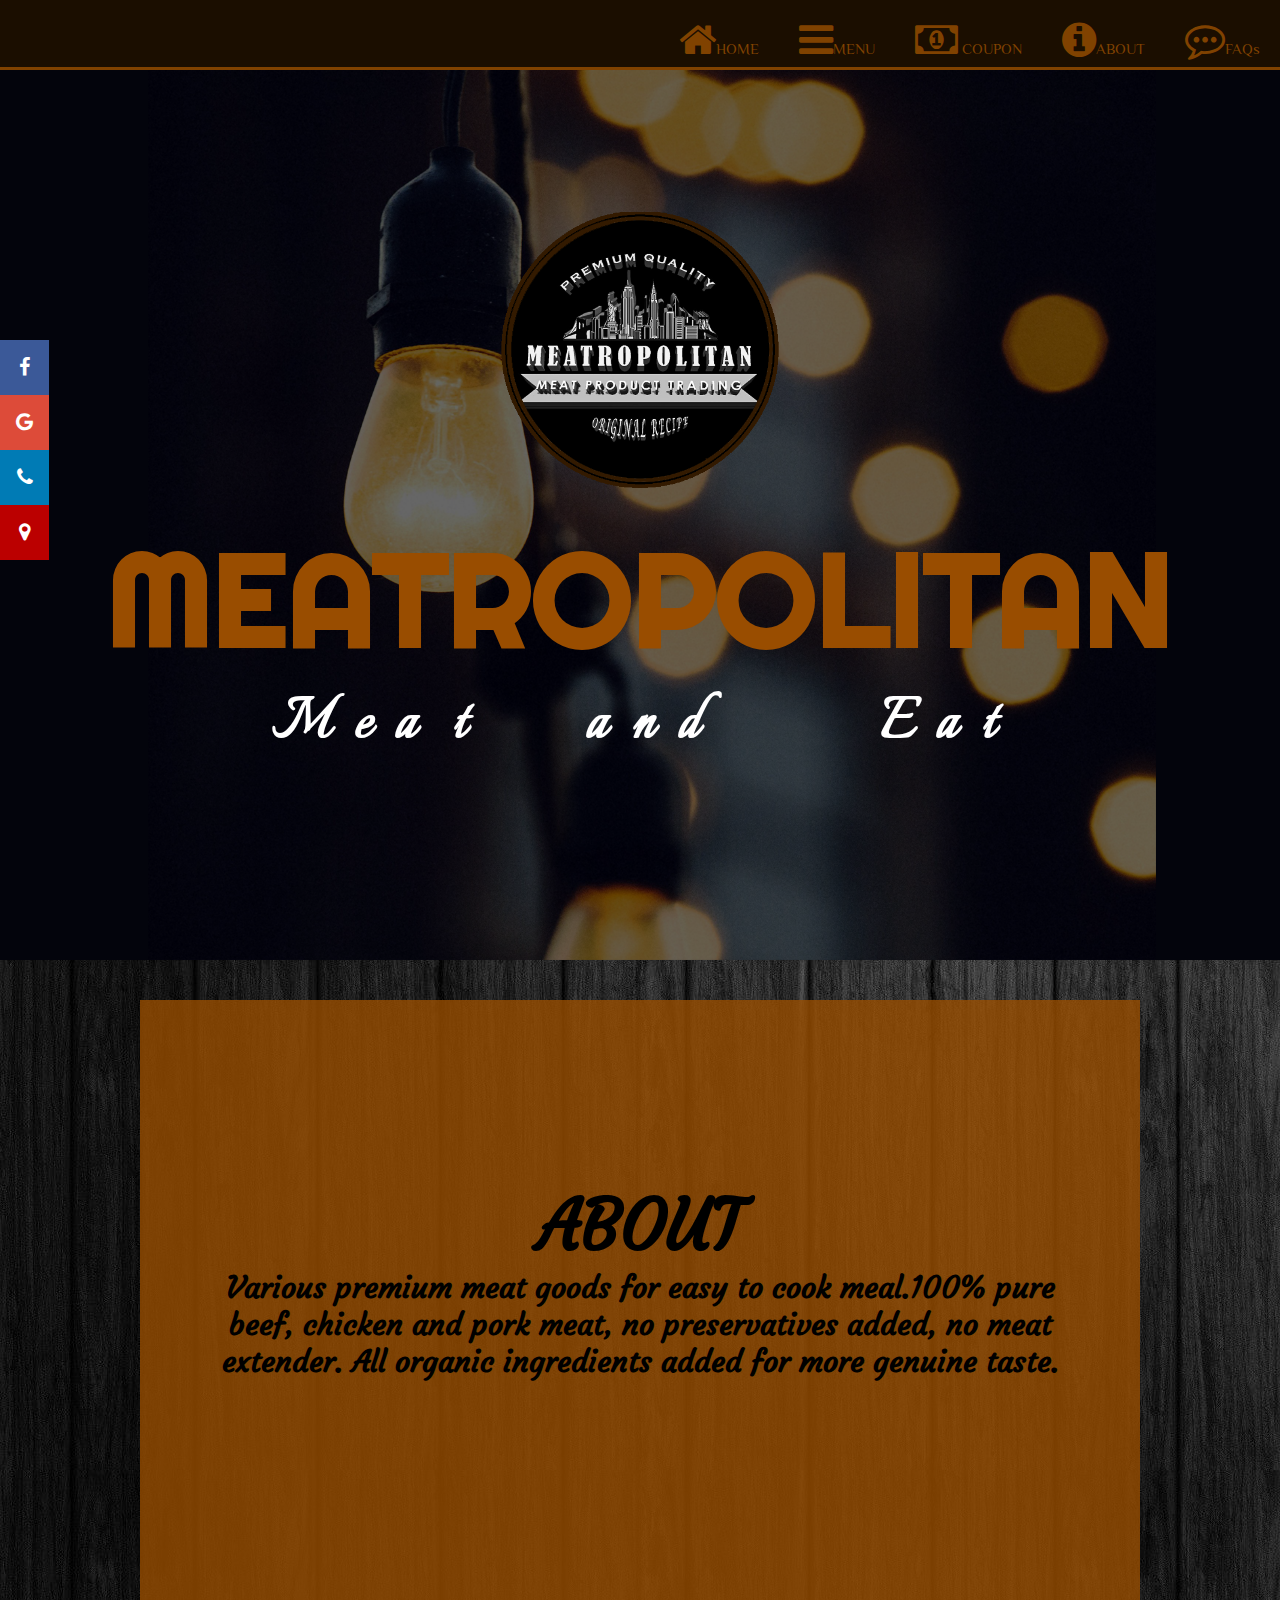
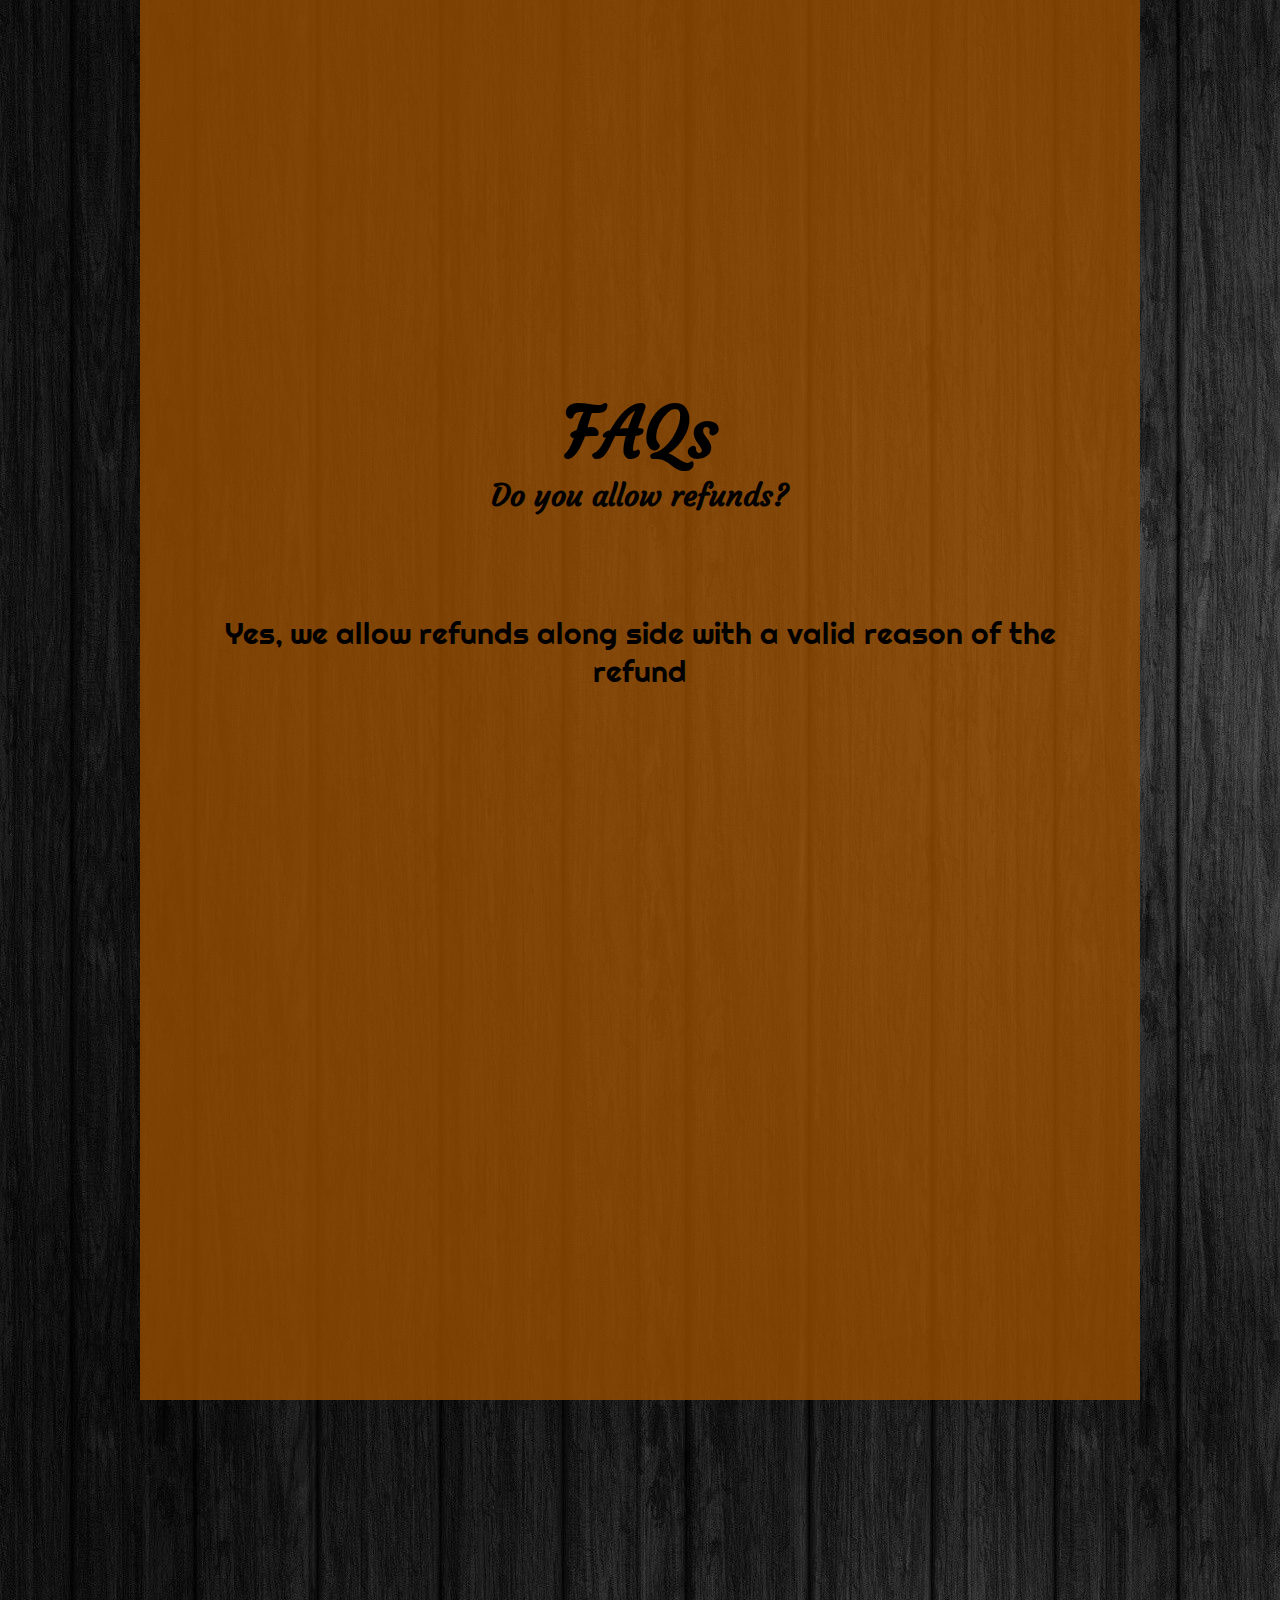
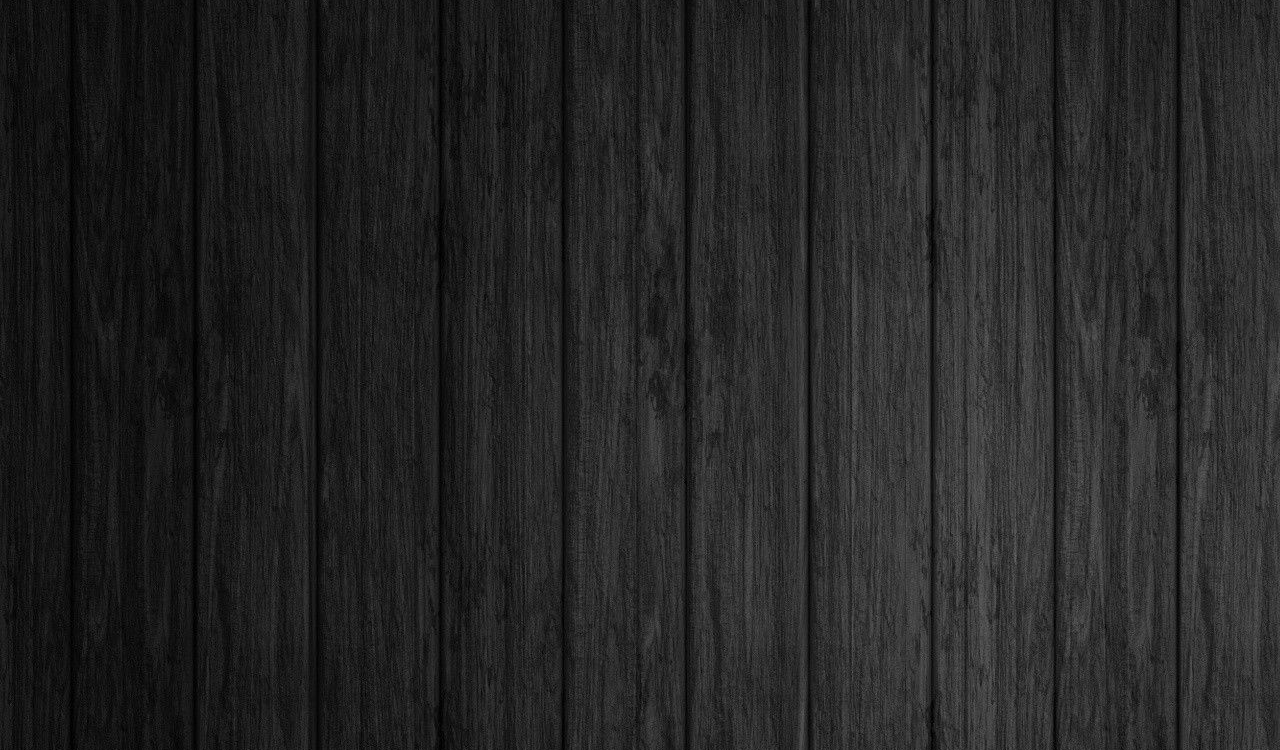
<file: index.html>
<!DOCTYPE html>
<html>
    <head>
        <link rel="stylesheet" href="styles.css">
        <meta charset="UTF-8">
        <meta name="viewport" content="width=device-width, initial-scale=1.0">
        <link rel="stylesheet" type="text/css" href="https://fonts.googleapis.com/css?family=Righteous">
        <link rel="stylesheet" type="text/css" href="https://fonts.googleapis.com/css?family=Italianno">
        <link rel="stylesheet" type="text/css" href="https://fonts.googleapis.com/css?family=Courgette">
        <link rel="stylesheet" type="text/css" href="https://fonts.googleapis.com/css?family=Philosopher">
        <link rel="stylesheet" href="https://cdnjs.cloudflare.com/ajax/libs/font-awesome/4.7.0/css/font-awesome.min.css">
        <link rel="stylesheet" href="https://cdnjs.cloudflare.com/ajax/libs/font-awesome/4.7.0/css/font-awesome.min.css">
        <link rel="stylesheet" href="https://cdnjs.cloudflare.com/ajax/libs/font-awesome/4.7.0/css/font-awesome.min.css">
        <link rel="stylesheet" href="https://cdnjs.cloudflare.com/ajax/libs/font-awesome/4.7.0/css/font-awesome.min.css">
        <link rel="stylesheet" href="https://cdnjs.cloudflare.com/ajax/libs/font-awesome/4.7.0/css/font-awesome.min.css">
        <link rel="stylesheet" href="https://cdnjs.cloudflare.com/ajax/libs/font-awesome/4.7.0/css/font-awesome.min.css">
        <link rel="stylesheet" href="https://cdnjs.cloudflare.com/ajax/libs/font-awesome/4.7.0/css/font-awesome.min.css">
        <link rel="stylesheet" href="https://cdnjs.cloudflare.com/ajax/libs/font-awesome/4.7.0/css/font-awesome.min.css">
        <link rel="stylesheet" href="https://cdnjs.cloudflare.com/ajax/libs/font-awesome/4.7.0/css/font-awesome.min.css">
        <link rel="stylesheet" href="https://cdnjs.cloudflare.com/ajax/libs/font-awesome/4.7.0/css/font-awesome.min.css">

        <title>
            Meatropolitan
        </title>
    </head>
    <body>
        <div class="icon-bar">
            <a href="https://www.facebook.com/Meatropolitan-103961068170016" target="_blank" class="facebook"><i class="fa fa-facebook"></i></a> 
            <a href="https://mail.google.com/mail/u/0/#inbox?compose=CSkGSFffMrpwmVfhgpjbpTwrqTNTGJpRrGCBhhqLJPrhKlZVPbgnjXJjlwpRzXfhpXccCSjbVCjXrCWrLztqcBMvCBKfrzPtzLLvnjqwxTpGjLMJxctVGnFlWqjqdRGKHfJxKRHvllKBQvPxFkLLkgCjLgxqCWTGtdD" target="_blank" class="google"><i class="fa fa-google"></i></a>  
            <a href="#contact" class="contact"><i class="fa fa-phone"></i></a>
            <a href="#map" class="address"><i class="fa fa-map-marker"></i></a> 
          </div>

        <div id="home">
            <div class="nav_bar">
                <ul>
                        <a href="#faqs"><li><i class="fa fa-commenting-o" style="font-size:40px"></i>FAQs</li></a>
                        <a href="#about"><li><i class="fa fa-info-circle" style="font-size:40px"></i>ABOUT</li></a>
                        <a href="file:///C:/Users/Steph/Desktop/recallingHTML/coupon.html"><li><i class="fa fa-money" style="font-size:40px"></i> COUPON</li></a>
                        <a href="file:///C:/Users/Steph/Desktop/recallHTML/menu.html"><li><i class="fa fa-reorder" style="font-size:40px"></i>MENU</li></a>
                        <a href="#home"><li><i class="fa fa-home" style="font-size:40px"></i>HOME</li></a>
                    </div>
                </ul>
            </div>

            <div class="header">
                <img class="logo" src="images/logomeat2.png" alt="meatropolitan logo" width="300px" height="300px">
                <h1>MEATROPOLITAN</h1>
            <pre><h3 id="tagline" title="tagline ">M  e  a   t          a  n  d               E  a  t </h3></pre>
            </div>
        </div>
        


        <div class="container">

            <div id="about">
                <br>
                <br>
                <br>
                <h1>ABOUT</h1>
                <h3>
                    Various premium meat goods for easy to cook meal.100% pure beef, chicken and pork meat, no preservatives added, no meat extender. All organic ingredients added for more genuine taste.</h3>
                </div>

                    <iframe class="iframe" src="https://www.facebook.com/plugins/video.php?height=476&href=https%3A%2F%2Fwww.facebook.com%2F103961068170016%2Fvideos%2F555400595487598%2F&show_text=false&width=267&t=0" width="267" height="476" style="border:none;overflow:hidden" scrolling="no" frameborder="0" allowfullscreen="true" allow="autoplay; clipboard-write; encrypted-media; picture-in-picture; web-share" allowFullScreen="true"></iframe>

            
            <div id="faqs">
                <h1>FAQs</h1>
                <h3>
                    Do you allow refunds?
                </h3>
                <p>Yes, we allow refunds along side with a valid reason of the refund</p>
            </div>
            
        </div>

        <div id="map">
            <iframe class="map" src="https://www.google.com/maps/embed?pb=!1m18!1m12!1m3!1d241.38897940378646!2d120.58817005151694!3d16.40759714808996!2m3!1f0!2f0!3f0!3m2!1i1024!2i768!4f13.1!3m3!1m2!1s0x3391a16dcc972bbd%3A0x4c42d9c8f3aa022d!2sXia&#39;s%20Store!5e1!3m2!1sen!2sph!4v1634564684631!5m2!1sen!2sph" width="600" height="450" style="border:0;" allowfullscreen="" loading="lazy"></iframe>
        </div>
        
      
        


    </body>
</html>
</html>
</file>
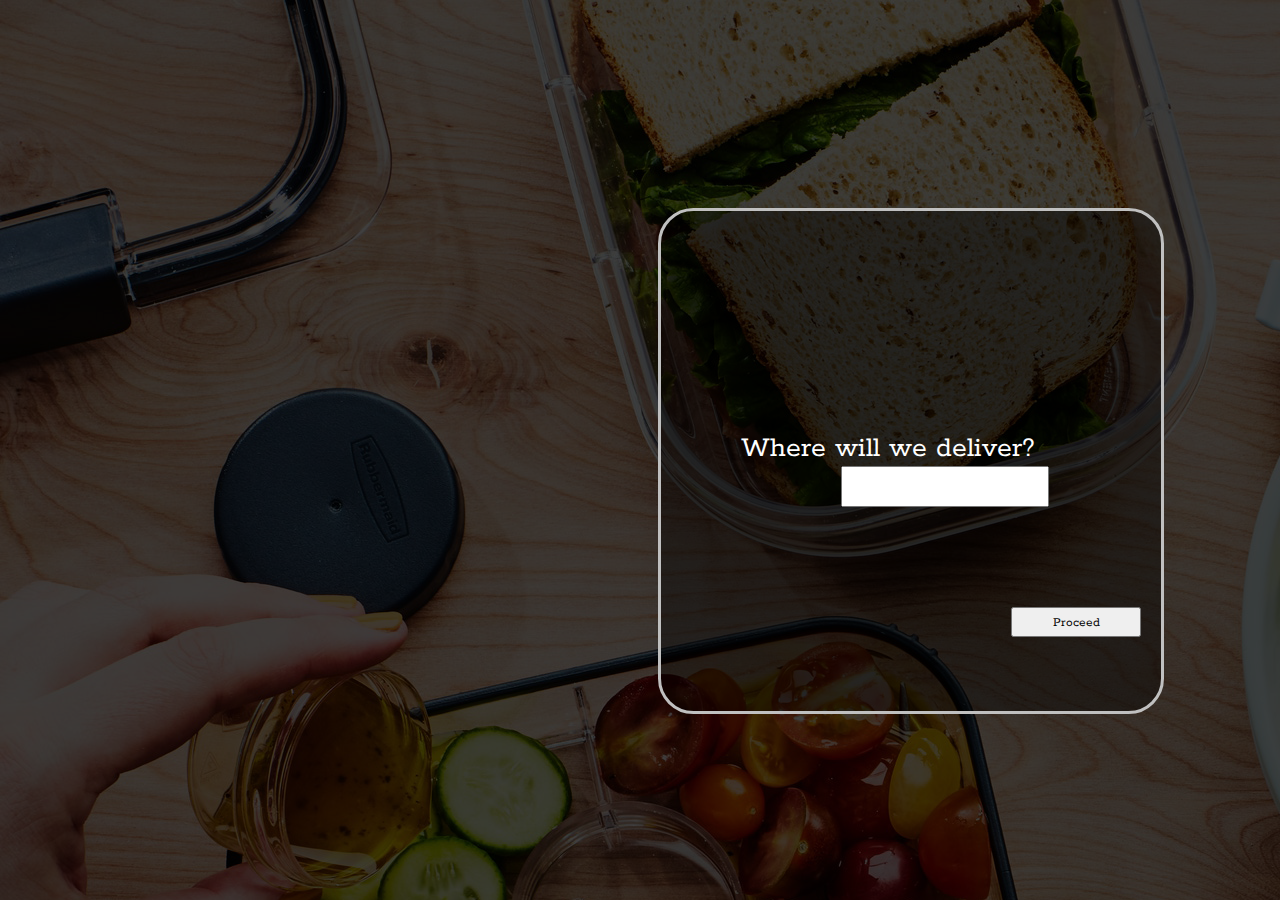
<file: deliver.html>
<!DOCTYPE html>
<html>
    <head>
        <meta charset="UTF-8">
        <meta name="viewport", content="width=device-width, initial-scale=1.0">
        <link rel="stylesheet" type="text/css" href="https://fonts.googleapis.com/css?family=Rokkitt">
    </head>
    <style>

        body {
            background-image: url(images/order_bg.png);
        }

        .container {
            width: 500px;
            height: 500px;
            max-width: 100%;
            margin-left: 650px;
            margin-top: 200px;
            float: left;
            border-radius: 7%;
            border: solid;
            border-color: silver;
            background-color: rgba(0, 0, 0, 0.4);
        }

        form {
            margin-top: 220px;
            margin-left: 80px;
            font-family: Rokkitt;
            font-size: 30px;
            color: white;
        }

        input {
            margin-left: 100px;
            width: 200px;
            height: 35px;
        }
        
        button {
            width: 130px;
            height: 30px;
            margin-top: 100px;
            margin-left: 350px;
            font-family: Rokkitt;
        }

        button:hover {
            background-color: black;
            color: white;
        }

    </style>
    <body>
        <div class="container">
            <form>
                <label id="location">Where will we deliver? </label>
                <input 
                type="text" 
                name="location" 
                id="location" 
                required
                />
            </form>
            <button>
                Proceed
            </button>
    </body>

</html>
</file>
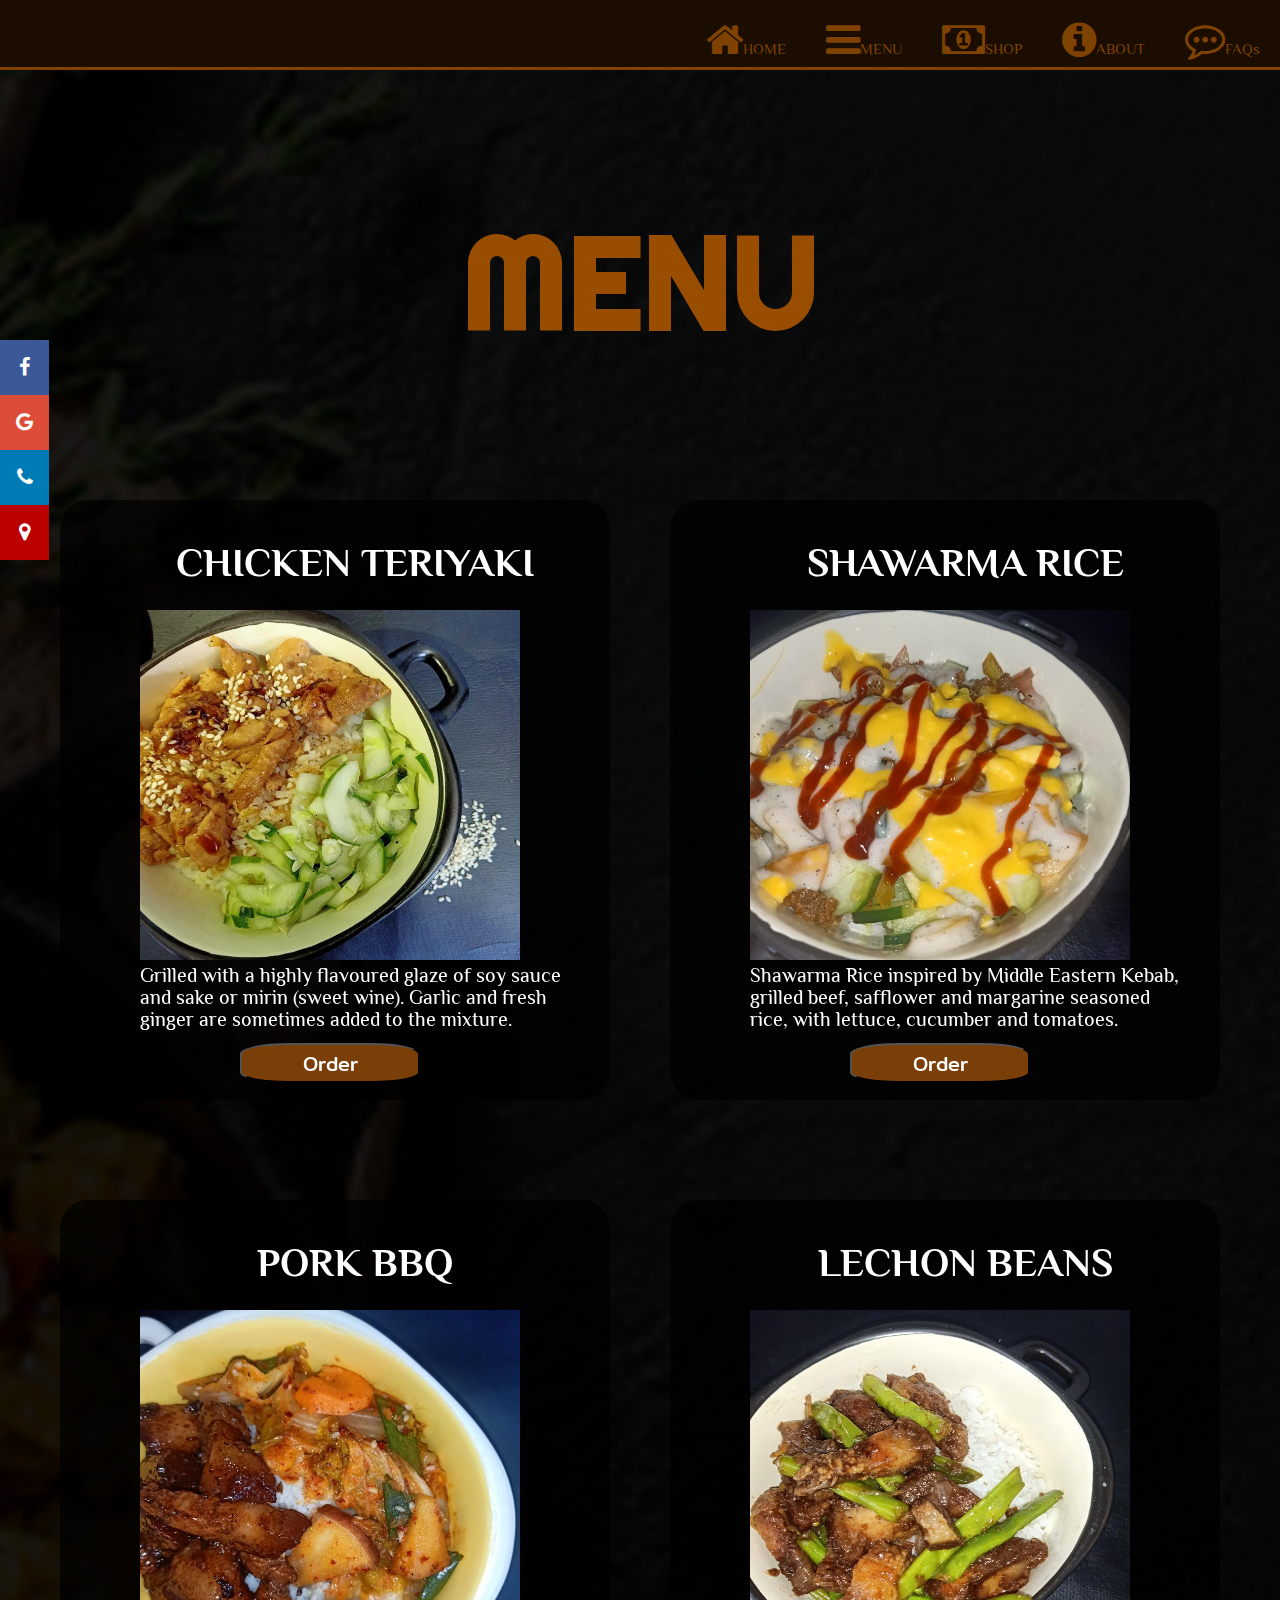
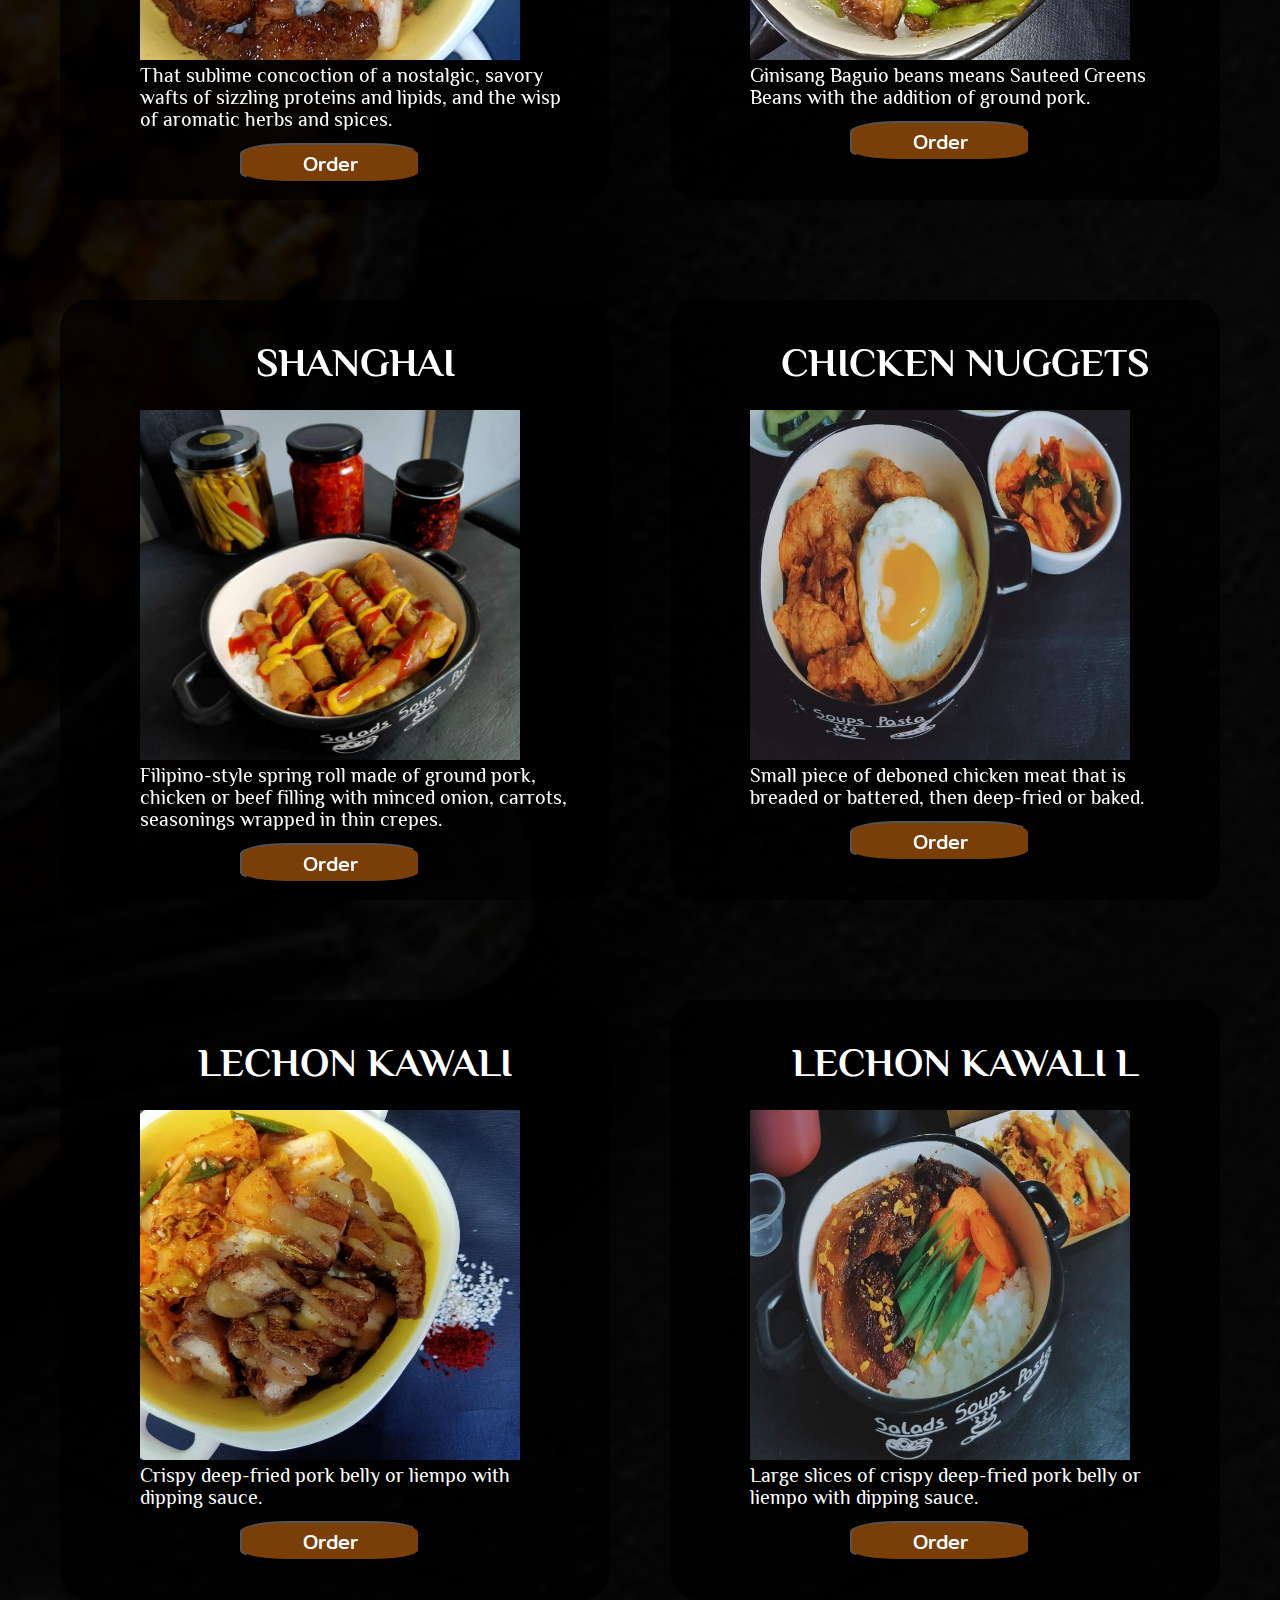
<file: menu.html>
<!DOCTYPE html>
<html>
    <head>
        <link rel="stylesheet" href="menu_style.css">
        <meta charset="UTF-8"
        <meta name="viewport", content="width=device-width, initial-scale=1.0">
        <link rel="stylesheet" type="text/css" href="https://fonts.googleapis.com/css?family=Righteous">
        <link rel="stylesheet" type="text/css" href="https://fonts.googleapis.com/css?family=Philosopher">
        <link rel="stylesheet" type="text/css" href="https://fonts.googleapis.com/css?family=Mitr">
        <link rel="stylesheet" href="https://cdnjs.cloudflare.com/ajax/libs/font-awesome/4.7.0/css/font-awesome.min.css">
        <link rel="stylesheet" href="https://cdnjs.cloudflare.com/ajax/libs/font-awesome/4.7.0/css/font-awesome.min.css">
        <link rel="stylesheet" href="https://cdnjs.cloudflare.com/ajax/libs/font-awesome/4.7.0/css/font-awesome.min.css">
        <link rel="stylesheet" href="https://cdnjs.cloudflare.com/ajax/libs/font-awesome/4.7.0/css/font-awesome.min.css">
        <link rel="stylesheet" href="https://cdnjs.cloudflare.com/ajax/libs/font-awesome/4.7.0/css/font-awesome.min.css">
        <link rel="stylesheet" href="https://cdnjs.cloudflare.com/ajax/libs/font-awesome/4.7.0/css/font-awesome.min.css">
        <link rel="stylesheet" href="https://cdnjs.cloudflare.com/ajax/libs/font-awesome/4.7.0/css/font-awesome.min.css">
        <link rel="stylesheet" href="https://cdnjs.cloudflare.com/ajax/libs/font-awesome/4.7.0/css/font-awesome.min.css">
        <link rel="stylesheet" href="https://cdnjs.cloudflare.com/ajax/libs/font-awesome/4.7.0/css/font-awesome.min.css">
        <link rel="stylesheet" href="https://cdnjs.cloudflare.com/ajax/libs/font-awesome/4.7.0/css/font-awesome.min.css">

       <script>
           function menu() {
                window.location.replace("file:///C:/Users/Steph/Desktop/recallHTML/menu.html")
            }

           function home() {
               window.location.replace("file:///C:/Users/Steph/Desktop/recallHTML/index.html")
           }

           function shop() {
                window.location.replace("file:///C:/Users/Steph/Desktop/recallHTML/shop.html")
            }

            function about() {
                window.location.replace("file:///C:/Users/Steph/Desktop/recallHTML/index.html#about")
            }

            function faqs() {
                window.location.replace("file:///C:/Users/Steph/Desktop/recallHTML/index.html#faqs")
            }

            function order_form() {
                window.location.replace("file:///C:/Users/Steph/Desktop/recallHTML/order.html")
            }

            function saveOrder() {
                var name = document.getElementById('btn').value;
                localStorage.setItem('h1', btn);
            }

    

       </script>
        
        <title>Menu</title>
    </head>
    <body>

        <div class="icon-bar">
            <a href="https://www.facebook.com/Meatropolitan-103961068170016" target="_blank" class="facebook"><i class="fa fa-facebook"></i></a> 
            <a href="https://mail.google.com/mail/u/0/#inbox?compose=CSkGSFffMrpwmVfhgpjbpTwrqTNTGJpRrGCBhhqLJPrhKlZVPbgnjXJjlwpRzXfhpXccCSjbVCjXrCWrLztqcBMvCBKfrzPtzLLvnjqwxTpGjLMJxctVGnFlWqjqdRGKHfJxKRHvllKBQvPxFkLLkgCjLgxqCWTGtdD" target="_blank" class="google"><i class="fa fa-google"></i></a>  
            <a href="#contact" class="contact"><i class="fa fa-phone"></i></a>
            <a href="#map" class="address"><i class="fa fa-map-marker"></i></a> 
          </div>

        <div id="home">
            <div class="nav_bar">
                <ul>
                        <a onclick="faqs()"><li><i class="fa fa-commenting-o" style="font-size:40px"></i>FAQs</li></a>
                        <a onclick="about() "><li><i class="fa fa-info-circle" style="font-size:40px"></i>ABOUT</li></a>
                        <a onclick="shop()"><li><i class="fa fa-money" style="font-size:40px"></i>SHOP</li></a>
                        <a onclick="menu()" target="_blank"><li><i class="fa fa-reorder" style="font-size:40px"></i>MENU</li></a>
                        <a onclick="home()"><li><i class="fa fa-home" style="font-size:40px"></i>HOME</li></a>
                    </div>
                </ul>
            

        <div class="header">
        <h1>MENU</h1>
        </div>

        <div class="container_menu">
            <h2>Chicken Teriyaki</h2>
            <img src="images/chicken_teriyaki.jpg" alt="Chicken Teriyaki" width="380px" height="350px">
            <p>Grilled with a highly flavoured glaze of soy sauce and sake or mirin (sweet wine). Garlic and fresh ginger are sometimes added to the mixture.</p>
            <button id="btn" type="button" onclick="order_form()">Order</button>
        </div>

        <div class="container_menu">
            <h2>Shawarma Rice</h2>
            <img src="images/shawarma_rice.jpg" alt="Chicken Teriyaki" width="380px" height="350px">
            <p>Shawarma Rice inspired by Middle Eastern Kebab, grilled beef, safflower and margarine seasoned rice, with lettuce, cucumber and tomatoes.</p>
            <button>Order</button>
        </div>

        <div class="container_menu">
            <h2>Pork BBQ</h2>
            <img src="images/pork_bbq.jpg" alt="Chicken Teriyaki" width="380px" height="350px">
            <p>That sublime concoction of a nostalgic, savory wafts of sizzling proteins and lipids, and the wisp of aromatic herbs and spices.</p>
            <button>Order</button>
        </div>

        <div class="container_menu">
            <h2>Lechon Beans</h2>
            <img src="images/lechon_beans.jpg" alt="Chicken Teriyaki" width="380px" height="350px">
            <p>Ginisang Baguio beans means Sauteed Greens Beans with the addition of ground pork.</p>
            <button>Order</button>
        </div>

        <div class="container_menu">
            <h2>Shanghai</h2>
            <img src="images/shanghai.jpeg" alt="Chicken Teriyaki" width="380px" height="350px">
            <p>Filipino-style spring roll made of ground pork, chicken or beef filling with minced onion, carrots, seasonings wrapped in thin crepes.</p>
            <button>Order</button>
        </div>

        <div class="container_menu">
            <h2>Chicken Nuggets</h2>
            <img src="images/chicken_nuggets.jpeg" alt="Chicken Teriyaki" width="380px" height="350px">
            <p>Small piece of deboned chicken meat that is breaded or battered, then deep-fried or baked.</p>
            <button>Order</button>
        </div>

        <div class="container_menu">
            <h2>Lechon Kawali</h2>
            <img src="images/lechon_kawali.jpg" alt="Chicken Teriyaki" width="380px" height="350px">
            <p>Crispy deep-fried pork belly or liempo with dipping sauce.</p>
            <button>Order</button>
        </div>

        <div class="container_menu">
            <h2>Lechon Kawali L</h2>
            <img src="images/lechon_kawali_bigslices.jpeg" alt="Chicken Teriyaki" width="380px" height="350px">
            <p>Large slices of crispy deep-fried pork belly or liempo with dipping sauce.</p>
            <button>Order</button>
        </div>
    </div>

        
        
     
    </body>
</html>
</file>
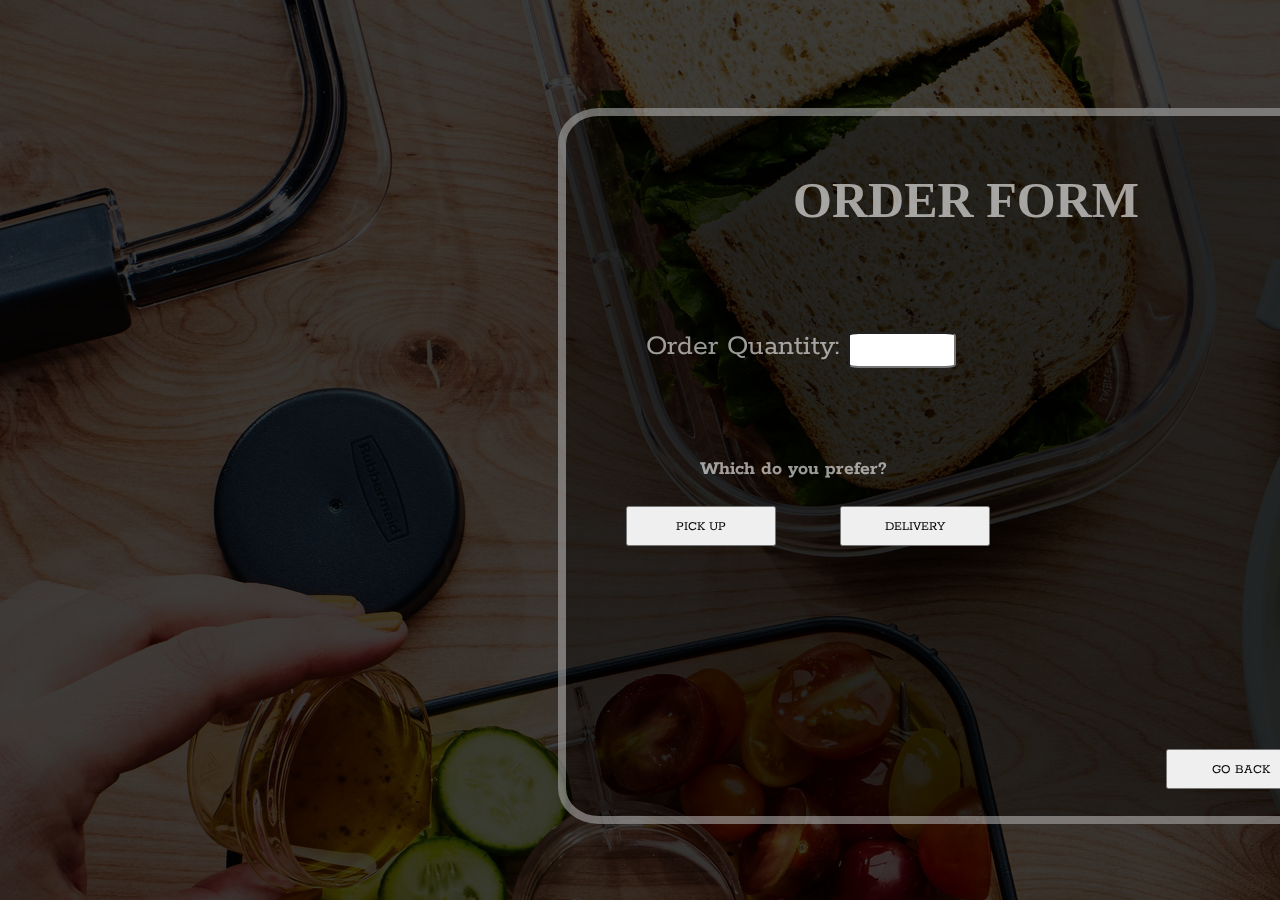
<file: order.html>
<!DOCTYPE html>
<html>
    <head>
        <link rel="stylesheet" href="order_style.css">
        <meta charset="UTF-8">
        <meta name="viewport", content="width=device-width, initial-scale=1.0">
        <link rel="stylesheet" type="text/css" href="https://fonts.googleapis.com/css?family=Rokkitt">
        
        <script>
            function map()  {
                window.location.replace("file:///C:/Users/Steph/Desktop/recallHTML/index.html#map")
            }

            function menu() {
                window.location.replace("file:///C:/Users/Steph/Desktop/recallHTML/menu.html")
            }

            function deliver() {
                window.location.replace("")
            }

        </script>

        <title>
            Order
        </title>
    </head>
    <body>
        <div class="container">
            <div class="header">
            <h1>Order Form</h1>
        </div>
        <form>
            <div id="number">
            <label id="number-label" for="number"> Order Quantity:  </span></label>
            <input 
            type="number" 
            name="age" 
            id="number" 
            min="1" 
            max="99"
            required
            />

            <iframe width="315" height="340" src="http://www.a-calculator.com/basic/embed.html" frameborder="0" allowtransparency="true"></iframe>
            </div>

            <h4>Which do you prefer? </h4>
            <button type="button" onclick="map()">
                Pick Up
            </button>

            <button type="button" onclick="deliver()">
                Delivery
            </button>

            <div class="btn_back"> 
                <button id="back" type="button" onclick="menu()">
                    Go back
                </button>
            </div>
            

        </form>
        </div>
    
        
    </body>
</html>
</file>
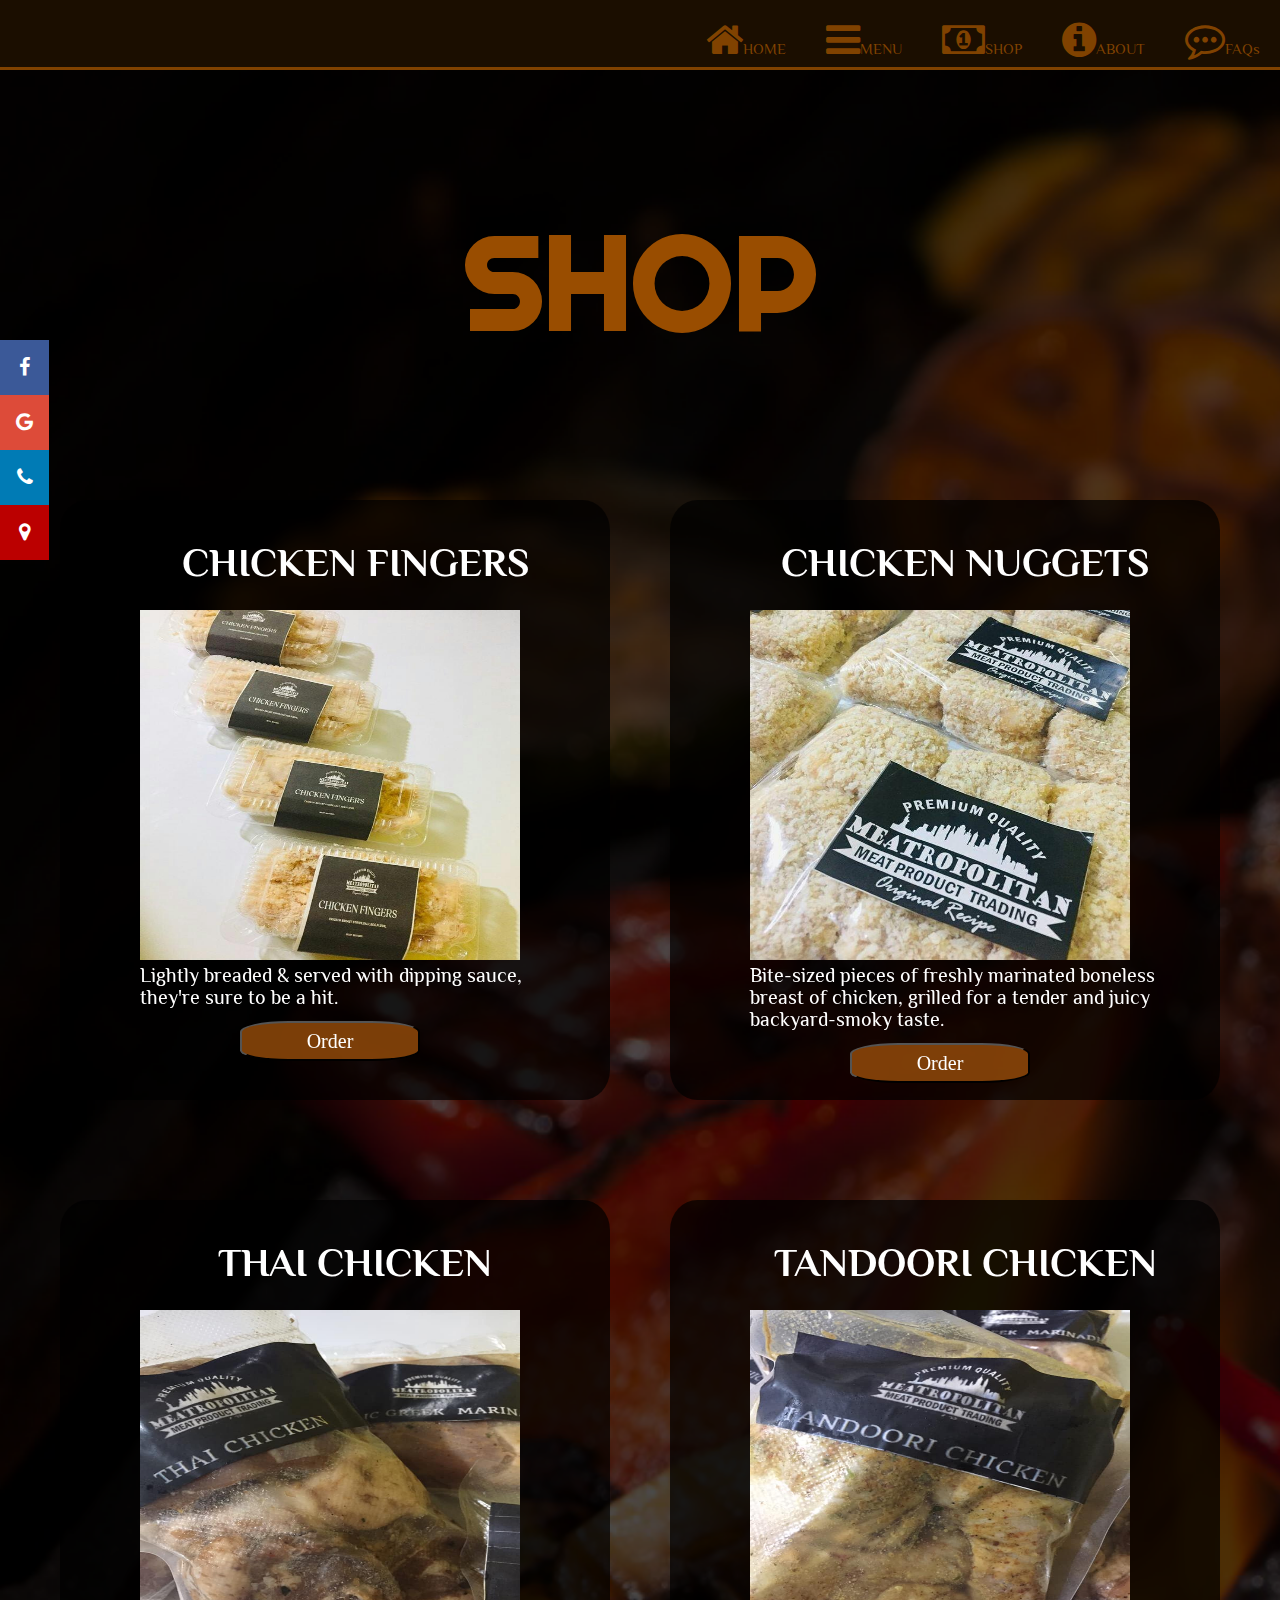
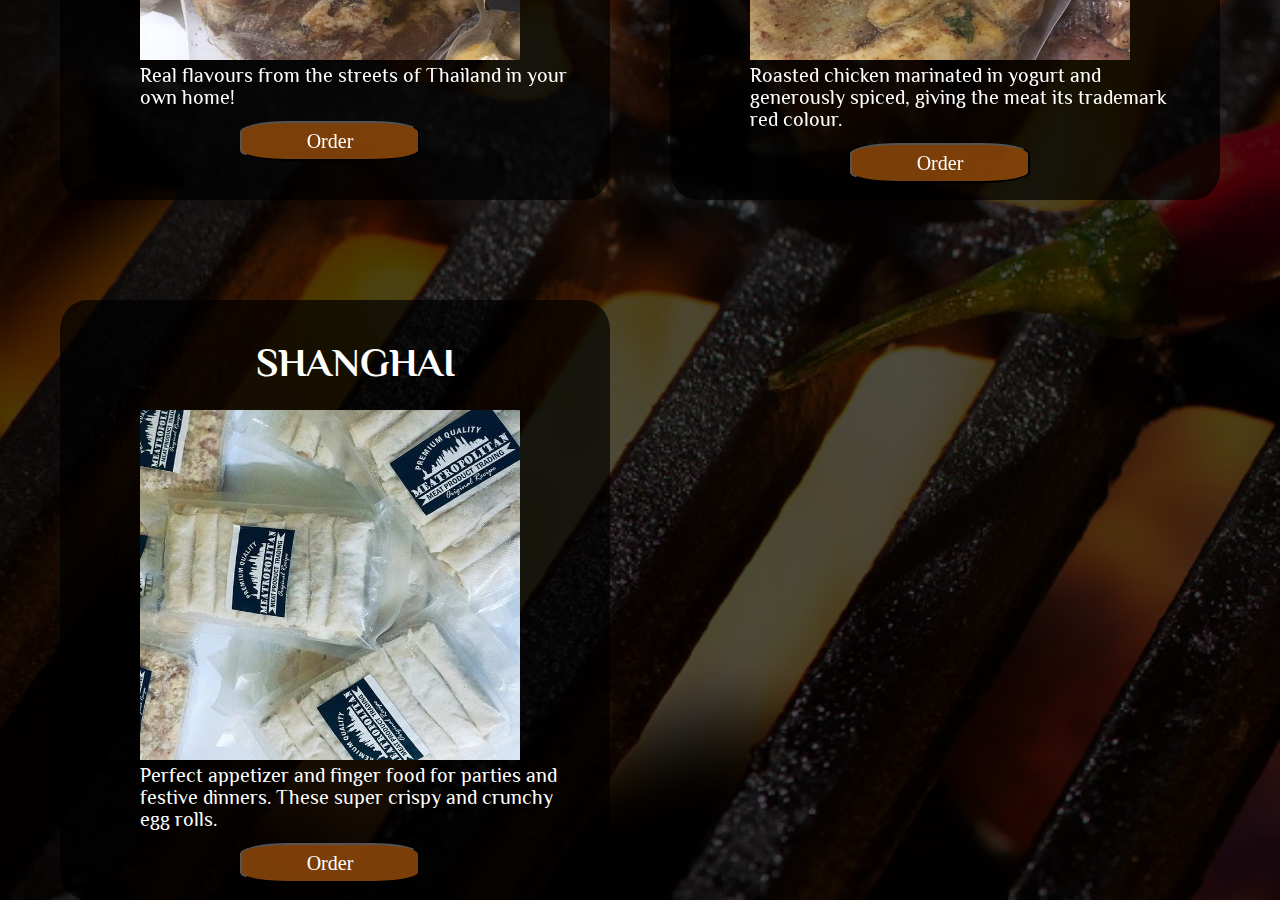
<file: shop.html>
<!DOCTYPE html>
<html>
    <head>
        <link rel="stylesheet" href="shop_style.css">
        <meta charset="UTF-8">
        <meta name="viewport", content="width=device-width, initial-scale=1.0">
        <link rel="stylesheet" type="text/css" href="https://fonts.googleapis.com/css?family=Righteous">
        <link rel="stylesheet" type="text/css" href="https://fonts.googleapis.com/css?family=Italianno">
        <link rel="stylesheet" type="text/css" href="https://fonts.googleapis.com/css?family=Courgette">
        <link rel="stylesheet" type="text/css" href="https://fonts.googleapis.com/css?family=Philosopher">
        <link rel="stylesheet" href="https://cdnjs.cloudflare.com/ajax/libs/font-awesome/4.7.0/css/font-awesome.min.css">
        <link rel="stylesheet" href="https://cdnjs.cloudflare.com/ajax/libs/font-awesome/4.7.0/css/font-awesome.min.css">
        <link rel="stylesheet" href="https://cdnjs.cloudflare.com/ajax/libs/font-awesome/4.7.0/css/font-awesome.min.css">
        <link rel="stylesheet" href="https://cdnjs.cloudflare.com/ajax/libs/font-awesome/4.7.0/css/font-awesome.min.css">
        <link rel="stylesheet" href="https://cdnjs.cloudflare.com/ajax/libs/font-awesome/4.7.0/css/font-awesome.min.css">
        <link rel="stylesheet" href="https://cdnjs.cloudflare.com/ajax/libs/font-awesome/4.7.0/css/font-awesome.min.css">
        <link rel="stylesheet" href="https://cdnjs.cloudflare.com/ajax/libs/font-awesome/4.7.0/css/font-awesome.min.css">
        <link rel="stylesheet" href="https://cdnjs.cloudflare.com/ajax/libs/font-awesome/4.7.0/css/font-awesome.min.css">
        <link rel="stylesheet" href="https://cdnjs.cloudflare.com/ajax/libs/font-awesome/4.7.0/css/font-awesome.min.css">
        <link rel="stylesheet" href="https://cdnjs.cloudflare.com/ajax/libs/font-awesome/4.7.0/css/font-awesome.min.css">
        <script>
            function button() {
                window.location.replace("file:///C:/Users/Steph/Desktop/recallHTML/menu.html")
            }

            function home() {
                window.location.replace("file:///C:/Users/Steph/Desktop/recallHTML/index.html")
            }

            function menu() {
                window.location.replace("file:///C:/Users/Steph/Desktop/recallHTML/menu.html")
            }

            function shop() {
                window.location.replace("file:///C:/Users/Steph/Desktop/recallHTML/shop.html")
            }
            
            function about() {
                window.location.replace("file:///C:/Users/Steph/Desktop/recallHTML/index.html#about")
            }

            function faqs() {
                window.location.replace("file:///C:/Users/Steph/Desktop/recallHTML/index.html#faqs")
            }

        </script>
        <title>Shop</title>
    </head>
    <body>
        <div class="icon-bar">
            <a href="https://www.facebook.com/Meatropolitan-103961068170016" target="_blank" class="facebook"><i class="fa fa-facebook"></i></a> 
            <a href="https://mail.google.com/mail/u/0/#inbox?compose=CSkGSFffMrpwmVfhgpjbpTwrqTNTGJpRrGCBhhqLJPrhKlZVPbgnjXJjlwpRzXfhpXccCSjbVCjXrCWrLztqcBMvCBKfrzPtzLLvnjqwxTpGjLMJxctVGnFlWqjqdRGKHfJxKRHvllKBQvPxFkLLkgCjLgxqCWTGtdD" target="_blank" class="google"><i class="fa fa-google"></i></a>  
            <a href="#contact" class="contact"><i class="fa fa-phone"></i></a>
            <a href="#map" class="address"><i class="fa fa-map-marker"></i></a> 
          </div>

        <div id="home">
            <div class="nav_bar">
                <ul>
                        <a onclick="faqs()"><li><i class="fa fa-commenting-o" style="font-size:40px"></i>FAQs</li></a>
                        <a onclick="about()"><li><i class="fa fa-info-circle" style="font-size:40px"></i>ABOUT</li></a>
                        <a onclick="shop()"><li><i class="fa fa-money" style="font-size:40px"></i>SHOP</li></a>
                        <a onclick="menu()"><li><i class="fa fa-reorder" style="font-size:40px"></i>MENU</li></a>
                        <a onclick="home()"><li><i class="fa fa-home" style="font-size:40px"></i>HOME</li></a>
                    </div>
                </ul>
            </div>

            <div class="header">
                <h1> SHOP </h1>
            </div>

            <div class="container_menu">
                <h2>Chicken Fingers</h2>
                <img src="images/chicken_fingers.jpg" alt="Chicken Fingers" width="380px" height="350px">
                <p>Lightly breaded & served with dipping sauce, they're sure to be a hit.</p>
                <button>Order</button>
            </div>
    
            <div class="container_menu">
                <h2>Chicken Nuggets</h2>
                <img src="images/chicken_nuggets.jpg" alt="Chicken Nuggets" width="380px" height="350px">
                <p>Bite-sized pieces of freshly marinated boneless breast of chicken, grilled for a tender and juicy backyard-smoky taste.</p>
                <button>Order</button>
            </div>
    
            <div class="container_menu">
                <h2>Thai Chicken</h2>
                <img src="images/thai_chicken.jpg" alt="Thai Chicken" width="380px" height="350px">
                <p>Real flavours from the streets of Thailand in your own home!</p>
                <button>Order</button>
            </div>
    
            <div class="container_menu">
                <h2>Tandoori Chicken</h2>
                <img src="images/tandori_chicken.jpg" alt="Tandori Chicken" width="380px" height="350px">
                <p>Roasted chicken marinated in yogurt and generously spiced, giving the meat its trademark red colour.</p>
                <button>Order</button>
            </div>
    
            <div class="container_menu">
                <h2>Shanghai</h2>
                <img src="images/raw_shanghai.jpg" alt="Shanghai" width="380px" height="350px">
                <p>Perfect appetizer and finger food for parties and festive dinners. These super crispy and crunchy egg rolls.</p>
                <button>Order</button>
            </div>
    
            
    </body>
    

</html>
</file>
<file: styles.css>
* {
    box-sizing: border-box;
    margin: auto;
}

.header {
    display: block;
    height: 1000px; 
    max-width: 100%;
    padding: 200px 20px 200px 20px;
    text-align: center;
    font-size: 65px;
    font-family: Righteous;
    color:rgb(153, 77, 0);
    font-weight: bolder;
    background-attachment: fixed;
    background-repeat: no-repeat;
    background-size: 100%;
    background-image: url(images/bg.png);
}

#tagline {
    font-family:Italianno;
    font-size: 70px;
    color: rgba(255, 255, 255, 1);
}


body {
    background-image: url(images/wood_bg.jpg);
}

.nav_bar {
    width: 2000px;
    max-width: 100%;
    height: 70px;
    background-color:#1b0e00;
    border-bottom: solid;
    border-color: #804200;
    position: fixed;

}

.logo {
    display: inline;
}

ul {
    list-style-type: none;
    margin: 0;
    padding: 0;
}

li {
    float: right;
    display: inline;
    padding: 20px;
    font-size: 15px;
    font-family: Philosopher;
    color:#804200;
}

li:hover {
    background-color: black;
    font-size: 35px;
}

.container {
    max-width: 1000px;
    width: 100%;
    height: 2000px;
    margin: 0 auto;
    background-color:rgba(153, 77, 0, 0.8);
    background-blend-mode: overlay;
    padding: 50px;
    text-align: left;
    font-family:Courgette;
    font-size: 35px;
  }
h1 {
      text-align: center;
  }

  h3 {
    font-size: 30px;
    text-align: center;
    padding-bottom: 50px;
  }

  .iframe {
      width: inherit;
      height: 550px;
      padding-bottom: 50px;
  }


  .icon-bar {
  position: fixed;
  top: 50%;
  -webkit-transform: translateY(-50%);
  -ms-transform: translateY(-50%);
  transform: translateY(-50%);
}

.icon-bar a {
  display: block;
  text-align: center;
  padding: 16px;
  transition: all 0.3s ease;
  color: white;
  font-size: 20px;
}

.icon-bar a:hover {
  background-color: #000;
}

.facebook {
  background: #3B5998;
  color: white;
}

.google {
  background: #dd4b39;
  color: white;
}

.contact {
  background: #007bb5;
  color: white;
}

.address {
  background: #bb0000;
  color: white;
}

.btn {
  font-family: Lancelot;
  font-size: 30px;
  background-color: #ff471a;
  border:solid;
}


.map {
    padding-top: 50px;
    display: block;
    height: 950px; 
    width: 2000px;
    max-width: 100%;
}

#message {
  padding-top: 30px;
  font-size: 50px;
  font-family: Courgette;
  color: white;
}

p {
  padding-top: 50px;
  text-align: center;
  font-family: Righteous;
  font-size: 30px;
  padding-bottom: 10px;
}
</file>
<file: menu_style.css>
* {
    box-sizing: border-box;
    margin: auto;
}

.icon-bar {
    position: fixed;
    top: 50%;
    -webkit-transform: translateY(-50%);
    -ms-transform: translateY(-50%);
    transform: translateY(-50%);
  }
  
  .icon-bar a {
    display: block;
    text-align: center;
    padding: 16px;
    transition: all 0.3s ease;
    color: white;
    font-size: 20px;
  }
  
  .icon-bar a:hover {
    background-color: #000;
  }
  
  .facebook {
    background: #3B5998;
    color: white;
  }
  
  .google {
    background: #dd4b39;
    color: white;
  }
  
  .contact {
    background: #007bb5;
    color: white;
  }
  
  .address {
    background: #bb0000;
    color: white;
  }
  
  .btn {
    font-family: Lancelot;
    font-size: 30px;
    background-color: #ff471a;
    border:solid;
  }

  .nav_bar {
    width: 2000px;
    max-width: 100%;
    height: 70px;
    background-color:#1b0e00;
    border-bottom: solid;
    border-color: #804200;
    position: fixed;

}

ul {
    list-style-type: none;
    margin: 0;
    padding: 0;
}

li {
    float: right;
    display: inline;
    padding: 20px;
    font-size: 15px;
    font-family: Philosopher;
    color:#804200;
}

li:hover {
    background-color: black;
    font-size: 35px;
}

.header {
  display: block;
  height: 100px; 
  max-width: 100%;
  padding: 200px 20px 200px 20px;
  text-align: center;
  font-size: 65px;
  font-family: Righteous;
  color:rgb(153, 77, 0);
  font-weight: bolder;
  background-attachment: fixed;
  background-repeat: no-repeat;
  background-size: 100%;
}

body{

    background-image: url(images/menu_bg.png);
    background-size: cover;
    background-position: center;
}

.container_menu {
    width: 550px;
    height: 600px;
    max-width: 100%;
    margin-top: 100px;
    margin-left: 60px;
    padding-left:80px;
    padding-right: 80px;
    padding-right: 40px;
    float: left;
    position: relative;
    background-color: rgba(0,0,0,0.7);
    border-radius: 5%;
}

h2 {
    text-align: center;
    padding-top: 40px;
    padding-bottom: 25px;
    font-size: 40px;
    font-family: Philosopher;
    text-transform: uppercase;
    color: white;
}

p {
    font-size: 20px;
    font-family: Philosopher;
    color: white;
}

button {
    width: 180px;
    height: 40px;
    margin-top: 13px;
    margin-left:100px;
    background-color: rgba(153, 77, 10, 0.8);
    color: white;
    font-family: Mitr;
    font-size: 20px;
    border-radius: 27%;
}

button:hover {
    background-color: black;
}
</file>
<file: order_style.css>
body {
    background-image: url(images/order_bg.png);
}

.container {
    width: 800px;
    height: 700px;
    max-width: 100%;
    float: left;
    margin-top: 100px;
    margin-left: 550px;
    background-color: rgba(0,0,0,0.4);
    border-radius: 5%;
    border: solid;
    border-width: 8px;
    border-color: rgba(255,255,255, 0.4);
}

.header {
    margin-top: 55px;
    margin-bottom: 100px;
    text-align: center;
    text-transform: uppercase;
    font-size: 25px;
    color: rgba(255,255,255,0.6);
    
}
 
label {
    padding-left: 80px;
    font-size: 30px;
    font-family: Rokkitt;
    color: rgba(255,255,255,0.6);
}

input {
    width: 100px;
    height: 30px;
    background-color: white;
    border-radius: 10%;
}

iframe {
    float: right;
    padding-right: 30px;
}

button {
    width: 150px;
    height: 40px;
    font-family: Rokkitt;
    text-transform: uppercase;
    margin-left: 60px;

}

button:hover {
    background-color: black;
    color: white;
}


h4 {
    margin-top: 90px;
    font-size: 20px;
    text-align: center;
    color: rgba(255,255,255,0.6);
    font-family: Rokkitt;
}

#back {
    margin-top: 80px;
    margin-left: 600px;
}
</file>
<file: shop_style.css>
* {
  box-sizing: border-box;
  margin: auto;
}

.icon-bar {
    position: fixed;
    top: 50%;
    -webkit-transform: translateY(-50%);
    -ms-transform: translateY(-50%);
    transform: translateY(-50%);
  }
  
  .icon-bar a {
    display: block;
    text-align: center;
    padding: 16px;
    transition: all 0.3s ease;
    color: white;
    font-size: 20px;
  }
  
  .icon-bar a:hover {
    background-color: #000;
  }
  
  .facebook {
    background: #3B5998;
    color: white;
  }
  
  .google {
    background: #dd4b39;
    color: white;
  }
  
  .contact {
    background: #007bb5;
    color: white;
  }
  
  .address {
    background: #bb0000;
    color: white;
  }
  
  .btn {
    font-family: Lancelot;
    font-size: 30px;
    background-color: #ff471a;
    border:solid;
  }
  
  .nav_bar {
    width: 2000px;
    max-width: 100%;
    height: 70px;
    background-color:#1b0e00;
    border-bottom: solid;
    border-color: #804200;
    position: fixed;

}

.header {
    display: block;
    height: 100px; 
    max-width: 100%;
    padding: 200px 20px 200px 20px;
    text-align: center;
    font-size: 65px;
    font-family: Righteous;
    color:rgb(153, 77, 0);
    font-weight: bolder;
    background-attachment: fixed;
    background-repeat: no-repeat;
    background-size: 100%;
}

body {
  background-image: url(images/shop_bg.png);
  background-size: cover;
}

ul {
  list-style-type: none;
  margin: 0;
  padding: 0;
}

li {
  float: right;
  display: inline;
  padding: 20px;
  font-size: 15px;
  font-family: Philosopher;
  color:#804200;
}

li:hover {
  background-color: black;
  font-size: 35px;
}


.container_menu {
  width: 550px;
  height: 600px;
  max-width: 100%;
  margin-top: 100px;
  margin-left: 60px;
  padding-left:80px;
  padding-right: 80px;
  padding-right: 40px;
  float: left;
  position: relative;
  background-color: rgba(0,0,0,0.7);
  border-radius: 5%;
}

h2 {
  text-align: center;
  padding-top: 40px;
  padding-bottom: 25px;
  font-size: 40px;
  font-family: Philosopher;
  text-transform: uppercase;
  color: white;
}

p {
  font-size: 20px;
  font-family: Philosopher;
  color: white;
}

button {
  width: 180px;
  height: 40px;
  margin-top: 13px;
  margin-left:100px;
  background-color: rgba(153, 77, 10, 0.8);
  color: white;
  font-family: Mitr;
  font-size: 20px;
  border-radius: 27%;
}

button:hover {
  background-color: black;
}
</file>
